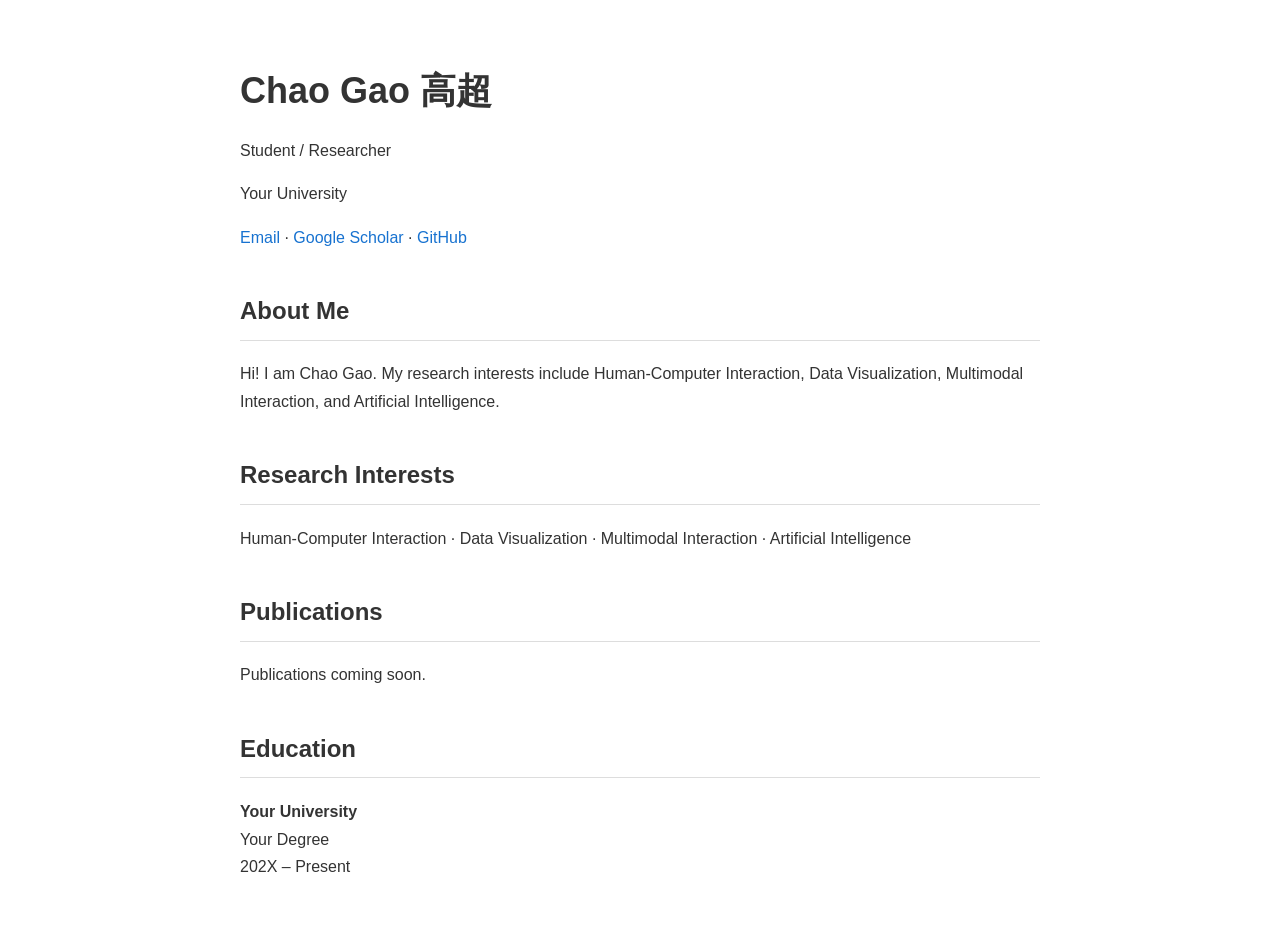
<file: index.html>
<!DOCTYPE html>
<html lang="en">

<head>
  <meta charset="UTF-8">
  <meta name="viewport" content="width=device-width, initial-scale=1.0">

  <title>Chao Gao</title>

  <style>
    body {
      font-family: Arial, Helvetica, sans-serif;
      max-width: 800px;
      margin: 60px auto;
      padding: 0 25px;
      line-height: 1.7;
      color: #333;
    }

    h1 {
      font-size: 36px;
      margin-bottom: 5px;
    }

    h2 {
      margin-top: 40px;
      border-bottom: 1px solid #ddd;
      padding-bottom: 8px;
    }

    a {
      color: #1772d0;
      text-decoration: none;
    }

    a:hover {
      text-decoration: underline;
    }
  </style>

</head>

<body>

  <h1>Chao Gao 高超</h1>

  <p>
    Student / Researcher
  </p>

  <p>
    Your University
  </p>

  <p>
    <a href="mailto:your@email.com">Email</a> ·
    <a href="https://scholar.google.com/">Google Scholar</a> ·
    <a href="https://github.com/bycharles">GitHub</a>
  </p>


  <h2>About Me</h2>

  <p>
    Hi! I am Chao Gao. My research interests include
    Human-Computer Interaction, Data Visualization,
    Multimodal Interaction, and Artificial Intelligence.
  </p>


  <h2>Research Interests</h2>

  <p>
    Human-Computer Interaction ·
    Data Visualization ·
    Multimodal Interaction ·
    Artificial Intelligence
  </p>


  <h2>Publications</h2>

  <p>
    Publications coming soon.
  </p>


  <h2>Education</h2>

  <p>
    <strong>Your University</strong><br>
    Your Degree<br>
    202X – Present
  </p>

</body>

</html>
</file>
